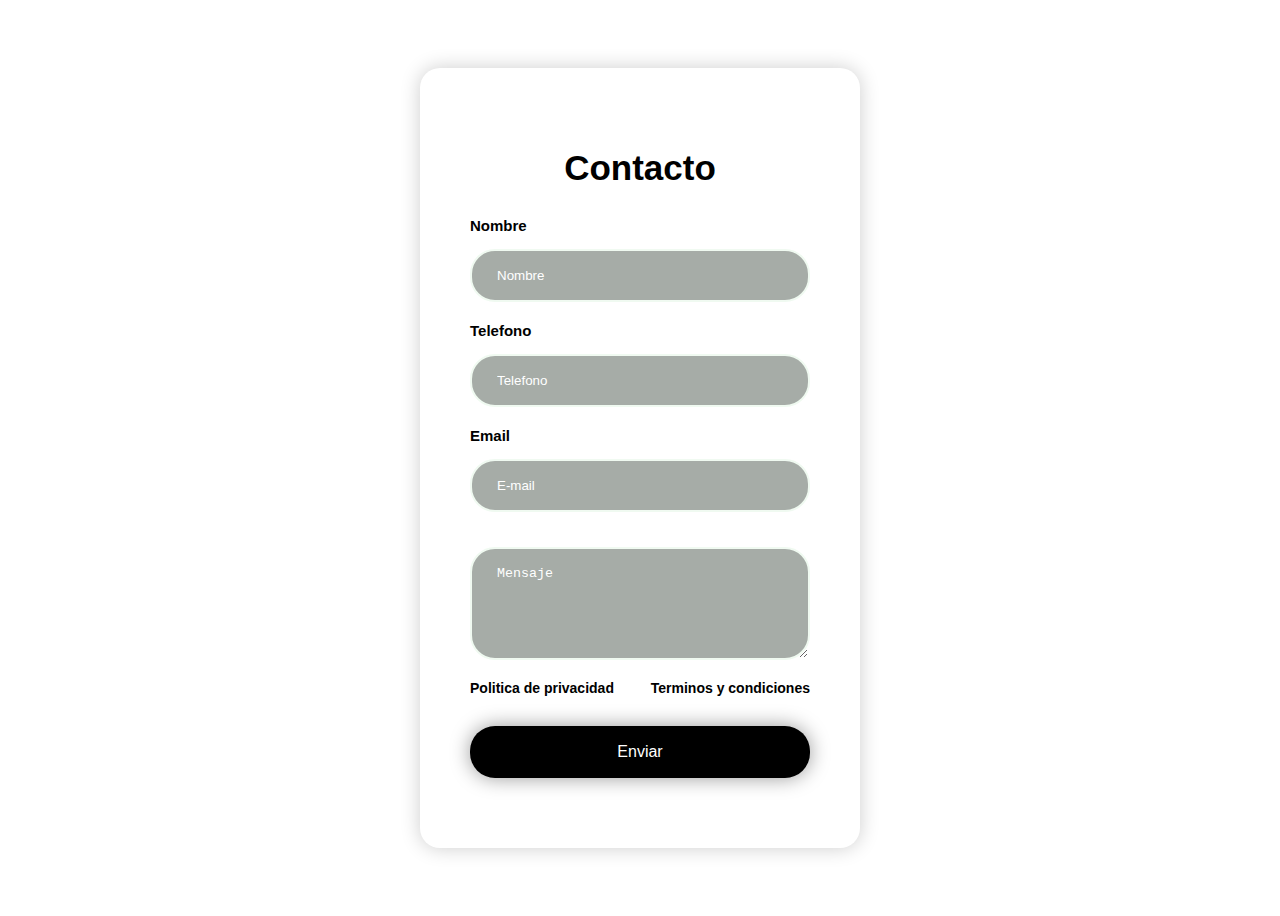
<file: pages/contactanoss.html>
<!DOCTYPE html>
<html lang="en">

<head>
    <meta charset="UTF-8">
    <meta name="viewport" content="width=device-width, initial-scale=1.0">
    <title>Contacto</title>
<style>
    body {
    font-family: Arial, Helvetica, sans-serif;
    min-height: 100vh;
    display: flex;
    align-items: center;
    justify-content: center;
}

form {
    padding: 50px 50px;
    box-shadow: 0 0 20px rgba(0, 0, 0, 0.2);
    border-radius: 20px;
    text-align: center;
    width: 340px;
}

.cuestionario {
    display: flex;
    flex-direction: column;
    text-align: left;

}

h2 {
    color: black;
    font-size: 35px;
}

label {
    color: black;
    font-size: 15px;
    font-weight: 600;
    margin-bottom: 15px;

}

input,
textarea {
    padding: 17px 25px;
    border-radius: 25px;
    margin-bottom: 20px;
    background-color: #a6aca7;
    border: 2px solid #f0faf1;
    color: #6c6c6c;
    outline: none;

}

input::placeholder,
textarea::placeholder {
    color: #ffffff;
}

.form-txt {
    margin-bottom: 30px;
    display: flex;
    justify-content: space-between;
    text-align: center;
}

.form-txt a {
    color: black;
    font-size: 14px;
    font-weight: 600;
    text-decoration: none;
}

.btn6 {
    font-size: 16px;
    color: #ffffff;
    border: 0;
    border-radius: 25px;
    background-color: black;
    box-shadow: 0 0 20px rgba(0, 0, 0, 0.4);
    cursor: pointer;

}

.btn6:hover {
    background-color: grey;
}

@media(max-width:991px) {
    body {
        padding: 30px;
    }

    form {
        padding: 50px 30px;
        width: 100%;
    }

    input {
        padding: 15px;
    }
}
</style>
    </head>
<body>
    <div>
        <form>
            <h2>Contacto</h2>
            <div class="cuestionario">
                <label for="Nombre">Nombre</label>
                <input type="text" name="Nombre" id="Nombre" placeholder="Nombre">
                <label for="phone">Telefono</label>
                <input type="telefono" name="phone" id="phone" placeholder="Telefono">
                <label for="email">Email</label>
                <input type="email" name="Email" id="email" placeholder="E-mail">
                <label for="Message"></label>
                <textarea name="Mensaje" id="Mensaje" cols="30" rows="5" placeholder="Mensaje"></textarea>
                <div class="form-txt">
                    <a href="#">Politica de privacidad</a>
                    <a href="#">Terminos y condiciones</a>
                </div>
                <input class="btn6" type="submit" value="Enviar">
            </div>
        </form>
    </div>
</body>

</html>
</file>
